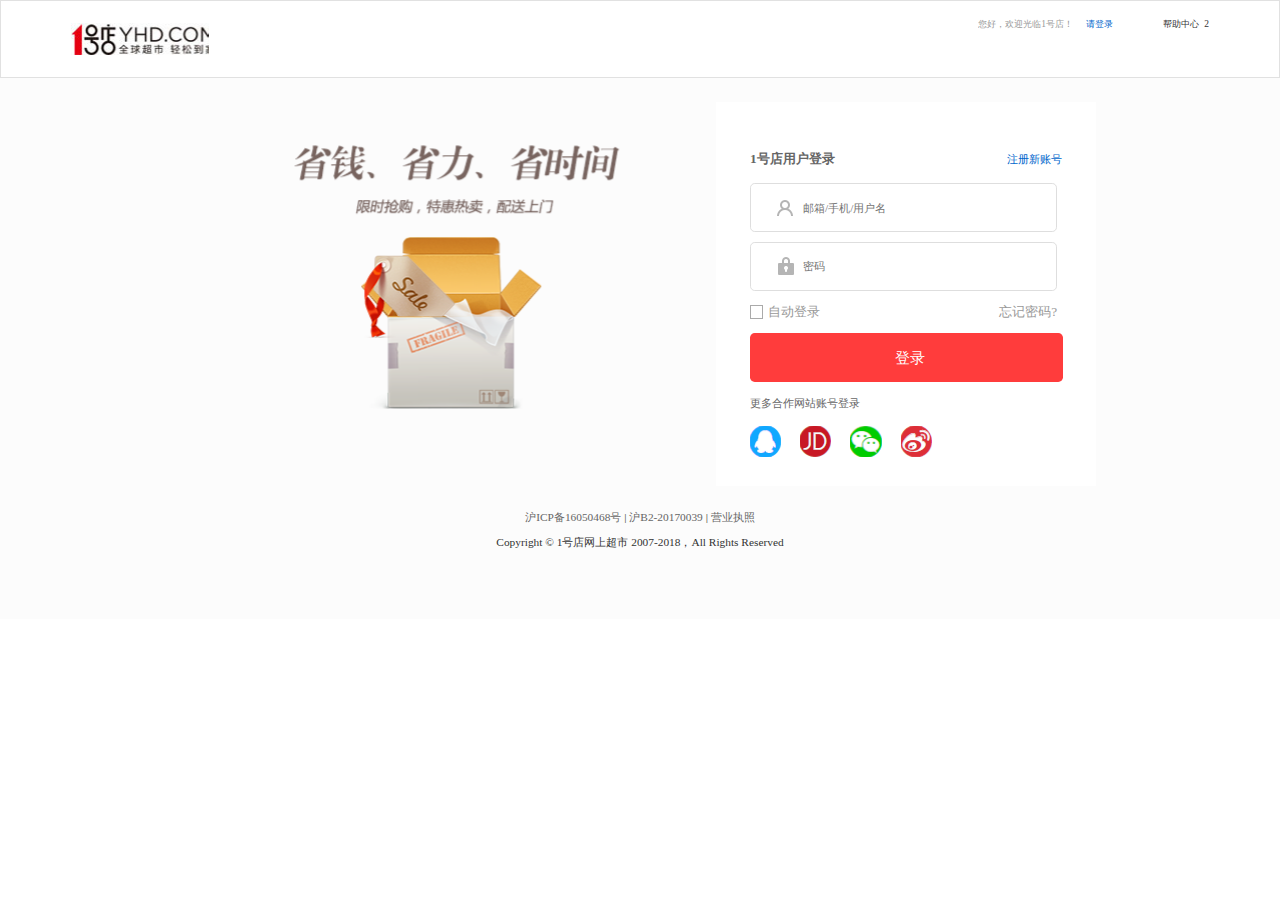
<file: yhd/html/login.html>
<!DOCTYPE html>
<html lang="en">
<head>
    <meta charset="UTF-8">
    <meta name="viewport" content="width=device-width, initial-scale=1.0">
    <meta http-equiv="X-UA-Compatible" content="ie=edge">
    <title>欢迎登录1号店</title>
    <link rel="stylesheet" href="../css/public-register.css"/>
    <link rel="stylesheet" href="../css/login.css"/>
</head>
<body>
    <header>
        <div class="logo margin">
            <a href="../index.html" class="shouye"></a>
            <div class="go-login">
                <span>您好，欢迎光临1号店！</span>
                <a href="../html/login.html">请登录</a>
                <em>帮助中心</em>
                <i>2</i>
            </div>
        </div>
    </header>

    <main>

        <div id="main">
            <div class="main-l">

            </div>
            <div class="main-r">
                <span class="error_tips">用户名密码不符</span>
                <div class="xinxi">
                    <span>1号店用户登录</span>
                    <a href="../html/register.html">注册新账号</a>
                </div>
                <div class="denglu">
                    <input type="text" id="user" placeholder="邮箱/手机/用户名"/>
                    <input type="password" id="pass" placeholder="密码"/>
                </div>

                <div class="auto-login">
                    <i></i>
                    <a>自动登录</a>
                    <span>忘记密码?</span>
                </div>

                <div class="login-btn">
                    登录
                </div>
                <div class="more">
                    更多合作网站账号登录
                </div>
                <ul>
                    <li><a href="#" class="t1"></a></li>
                    <li><a href="#" class="t2"></a></li>
                    <li><a href="#" class="t3"></a></li>
                    <li><a href="#" class="t4"></a></li>
                </ul>
            </div>
        </div>
    </main>


    <footer>
        <div class="foot">
            <a>沪ICP备16050468号</a>
            <span>|</span>
            <a>沪B2-20170039</a>
            <span>|</span>
            <a>营业执照</a>
            
            <p>Copyright © 1号店网上超市 2007-2018，All Rights Reserved</p>
        </div>
    </footer>
</body>
<script src="../libs/jquery.js"></script>
<script src="../libs/ajax.2.0.js"></script>
<script src="../js/login.js"></script>
</html>
</file>
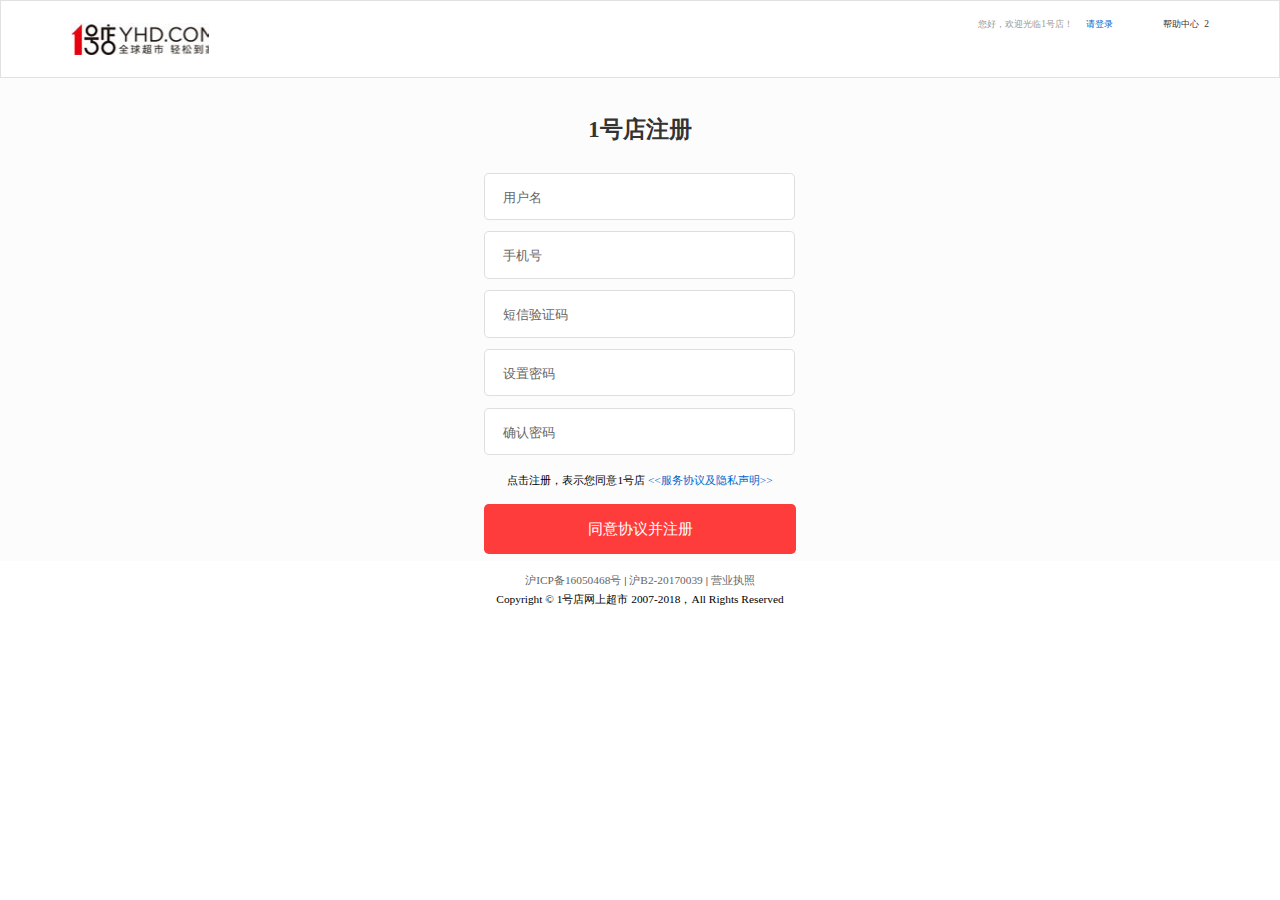
<file: yhd/html/register.html>
<!DOCTYPE html>
<html lang="en">
<head>
    <meta charset="UTF-8">
    <meta name="viewport" content="width=device-width, initial-scale=1.0">
    <meta http-equiv="X-UA-Compatible" content="ie=edge">
    <title>欢迎注册1号店</title>
    <link rel="stylesheet" href="../css/public-register.css"/>
    <link rel="stylesheet" href="../css/register.css"/>
</head>
<body>
    <header>
        <div class="logo margin">
            <a href="../index.html" class="shouye"></a>
            <div class="go-login">
                <span>您好，欢迎光临1号店！</span>
                <a href="../html/login.html">请登录</a>
                <em>帮助中心</em>
                <i>2</i>
            </div>
        </div>
    </header>
    <main>
        <div id="main" class="margin">
            <h3>1号店注册</h3>
            <div class="shuru">
                <ul>
                    <li>
                        <div class="input">
                            <span class="input-msg">用户名</span>
                            <input type="text" class="username"/>
                        </div>
                        <div class="tishi">
                            <p>
                                请输入正确的用户名
                            </p>
                        </div>
                    </li>

                    <li>
                        <div class="input">
                            <span class="input-msg">手机号</span>
                            <input type="text" class="tel"/>
                        </div>
                        <div class="tishi">
                            <p>
                                请输入正确的用户名
                            </p>
                        </div>
                    </li>
                    <li>
                        <div class="input">
                            <span class="input-msg">短信验证码</span>
                            <input type="text" class="yanzheng"/>
                        </div>
                        <div class="tishi">
                            <p>
                                请输入正确的用户名
                            </p>
                        </div>
                    </li>

                    <li>
                        <div class="input">
                            <span class="input-msg">设置密码</span>
                            <input type="text" class="pass"/>
                        </div>
                        <div class="tishi">
                            <p>
                                请输入正确的用户名
                            </p>
                        </div>
                    </li>
                    <li>
                        <div class="input">
                            <span class="input-msg">确认密码</span>
                            <input type="text" class="queren"/>
                        </div>
                        <div class="tishi">
                            <p>
                                请输入正确的用户名
                            </p>
                        </div>
                    </li>  
                </ul>
            </div>

            <div class="xieyi">
                点击注册，表示您同意1号店
                <a href="#" class="agreement">&lt;&lt;服务协议及隐私声明&gt;&gt;</a>
            </div>
            
            <div class="lastbtn">同意协议并注册</div>
     
        </div>
    </main>

    <footer>
        <div class="foot margin">
            <a>沪ICP备16050468号</a>
            <span>|</span>
            <a>沪B2-20170039</a>
            <span>|</span>
            <a>营业执照</a>
           
            <p>Copyright © 1号店网上超市 2007-2018，All Rights Reserved</p>
        </div>
    </footer>
</body>
<script src="../libs/jquery.js"></script>
<script src="../libs/ajax.2.0.js"></script>
<script src="../js/register.js"></script>
</html>
</file>
<file: yhd/css/public-register.css>
@charset "utf-8";
/* CSS Document */
body,ol,ul,h1,h2,h3,h4,h5,h6,p,th,td,dl,dd,form,fieldset,legend,input,textarea,select,td{margin:0;padding:0;}/*去除空隙*/
body{font:12px  "宋体"; word-wrap:break-word;}
a,u,s,del{color:#666;text-decoration:none} 
fieldset ,a img,.bor0 {border:0;}
i,em,b{font-style:normal;font-weight:100;}
li{list-style:none;}
img{vertical-align:middle;} 
table{border-collapse:collapse;}
.ind2{text-indent:2em;}
*/

/* 溢出隐藏 */
.over{white-space:nowrap;overflow:hidden;text-overflow:ellipsis;}

/*图片垂直对齐*/
.valign{text-align:center;}
.valign img{vertical-align:middle;}
.valign:after{content:"";display:inline-block;vertical-align:middle;height:100%;}


/*万能清除法*/
.clear:after{content:"";display:block;clear:both;}

/*弹性盒居中*/
.flexc{display:flex;justify-content:center;align-items:center;}
.flexh{display:flex;align-items:center;}


html{font-size: 7.4074vw;}
</file>
<file: yhd/css/login.css>
.margin{width: 12rem;margin: 0 auto}

header{height: 0.8rem;border: 0.01rem solid #e1e1e1;}
header .logo{height: 0.8rem;}
header .logo a.shouye{display: block;width: 1.45rem;height: 0.34rem;background: url(../images/reg-logo.png) no-repeat left;margin-top: 0.23rem;float: left;}
header .logo .go-login{float: right;overflow: hidden;}
header .logo .go-login span{font: 0.1rem/0.5rem "";color:#999999;display: block;float: left;}
header .logo .go-login a{display: block; font: 0.1rem/0.5rem "";color: #0066cc;float: left;margin-left: 0.14rem;}
header .logo .go-login em{display: block;float: left;font: 0.1rem/0.5rem "";color: #333333;margin-left: 0.53rem;margin-right: 0.05rem;cursor: pointer;}
header .logo .go-login i{display: block;float: left;font: 0.1rem/0.5rem "";color: #333333;}


main{overflow: hidden;background: #fcfcfc;}
#main{width: 9.8rem;height: 4rem;margin: 0 auto;padding-top: 0.25rem;}
#main .main-l{width: 5.1rem;height: 4.06rem;float: left;background: url(../images/shengqian.png) no-repeat left;margin-left: 0.6rem;}

#main .main-r{width: 4.01rem;height: 4.06rem;float: left;background: #fff;padding: 0 0.36rem;box-sizing: border-box;position: relative;}
#main .main-r .error_tips{height: 0.3rem;display: block;position: absolute;top: 0.1rem;width: 3.2rem;font: 0.12rem/0.3rem "";color: #999;border: 0.01rem solid #e5debc;padding-left: 0.3rem;box-sizing: border-box;background:#fff7d1 url(../images/jinggao.png) no-repeat left;background-position-x: 0.1rem;background-position-y: 0.07rem;display: none;}

#main .main-r .xinxi{height: 0.3rem;margin-top: 0.46rem;}

#main .main-r .xinxi span{font:700 0.14rem/0.3rem "";color: #666;display: block;float: left;}
#main .main-r .xinxi a{font: 0.12rem/0.3rem "";color: #0066cc;display: block;float: right;}
#main .main-r .denglu{overflow: hidden;}
#main .main-r .denglu input{width: 3.24rem;height: 0.52rem;border: 0.01rem solid #dedede;outline: none;border-radius: 0.05rem;font: 0.12rem/0.52rem "";padding-left: 0.55rem;box-sizing: border-box;margin-top: 0.1rem;}
#main .main-r .denglu #user{background: url(../images/user.png) no-repeat left;background-position: 0.27rem;}
#main .main-r .denglu #pass{background: url(../images/suo.png) no-repeat left;background-position: 0.27rem;}

#main .main-r .auto-login{height: 0.44rem;}
#main .main-r .auto-login i{display: block;float: left;width:0.12rem;height: 0.12rem;border: 0.01rem solid #aaaaaa;margin-top: 0.15rem;}
#main .main-r .auto-login a{display: block;float: left;font: 0.14rem/0.44rem "";color: #999999;margin-left: 0.05rem;cursor: pointer;}
#main .main-r .auto-login span{display: block;float: right;font: 0.14rem/0.44rem "";color: #999999;margin-right: 0.05rem;}
#main .main-r .login-btn{width: 3.3rem;height: 0.52rem;background: #ff3c3c;border-radius: 0.05rem;text-align: center;color:#fff;font: 0.16rem/0.52rem "";cursor: pointer;}
#main .main-r .more{font: 0.12rem/0.46rem "";color: #666;}
#main .main-r ul{overflow: hidden;}
#main .main-r ul li{float: left;}
#main .main-r ul li a {display: block;width: 0.33rem;height: 0.33rem;margin-right: 0.2rem;}
#main .main-r ul li a.t1{background: url(../images/qq.png) no-repeat center;}
#main .main-r ul li a.t2{background: url(../images/jd.png) no-repeat center;}
#main .main-r ul li a.t3{background: url(../images/weixin.png) no-repeat center;}
#main .main-r ul li a.t4{background: url(../images/weibo.png) no-repeat center;}


footer{background:#fcfcfc;}
.foot{width: 9.8rem;margin: 0 auto;height: 1.4rem;font: 0.12rem/0.26rem "";color: #333;text-align: center;padding-top: 0.2rem;box-sizing: border-box;}
.foot a:hover{color: #ff3c3c;}
</file>
<file: yhd/css/register.css>
.margin{width: 12rem;margin: 0 auto}

header{height: 0.8rem;border: 0.01rem solid #e1e1e1;}
header .logo{height: 0.8rem;}
header .logo a.shouye{display: block;width: 1.45rem;height: 0.34rem;background: url(../images/reg-logo.png) no-repeat left;margin-top: 0.23rem;float: left;}
header .logo .go-login{float: right;overflow: hidden;}
header .logo .go-login span{font: 0.1rem/0.5rem "";color:#999999;display: block;float: left;}
header .logo .go-login a{display: block; font: 0.1rem/0.5rem "";color: #0066cc;float: left;margin-left: 0.14rem;}
header .logo .go-login em{display: block;float: left;font: 0.1rem/0.5rem "";color: #333333;margin-left: 0.53rem;margin-right: 0.05rem;cursor: pointer;}
header .logo .go-login i{display: block;float: left;font: 0.1rem/0.5rem "";color: #333333;}

main{background: #fcfcfc;height: 5.1rem;}
#main{width:3.3rem;height:4.63rem;background: #fcfcfc;min-height: 4rem;}
#main h3{font:700 0.24rem/0.7rem "";color: #333333;text-align: center;padding-top: 0.2rem;}

#main ul{min-height: 3rem;}
#main ul li{position: relative;height: 0.52rem;margin-top: 0.1rem;}
#main ul li .input{float: left;}
#main ul li .input .input-msg{font: 0.14rem/0.52rem "";color: #666;position: absolute;left:0.2rem;left:0.2rem;}
#main ul li .input input{width: 3.28rem;height: 0.5rem;border: 0.01rem solid #dedede;border-radius: 0.05rem;outline: none;font: 0.14rem/0.52rem "";color: #666;padding-left: 0.2rem;box-sizing: border-box;}

#main ul li .tishi{position: absolute;right: -2rem;;width: 1.8rem;height: 0.6rem;background: #fff4d7;top:-0.05rem;display: none;}
#main ul li .tishi p{padding: 0 0.1rem;font: 0.12rem/0.2rem "";color:#898780;}
#main .xieyi{font: 0.12rem/0.5rem "";color:666;text-align: center;}
#main .xieyi a.agreement{color: #0066cc;}


#main .lastbtn{height: 0.52rem;background: #ff3c3c;font: 0.16rem/0.52rem "";color: #fff;text-align: center;border-radius: 0.05rem;cursor: pointer;}

footer{height: 0.62rem;}
footer .foot{height: 0.62rem;text-align: center;font: 0.12rem/0.2rem "";padding-top: 0.1rem;box-sizing: border-box; }
footer .foot a:hover{color: #ff3c3c;}
</file>
